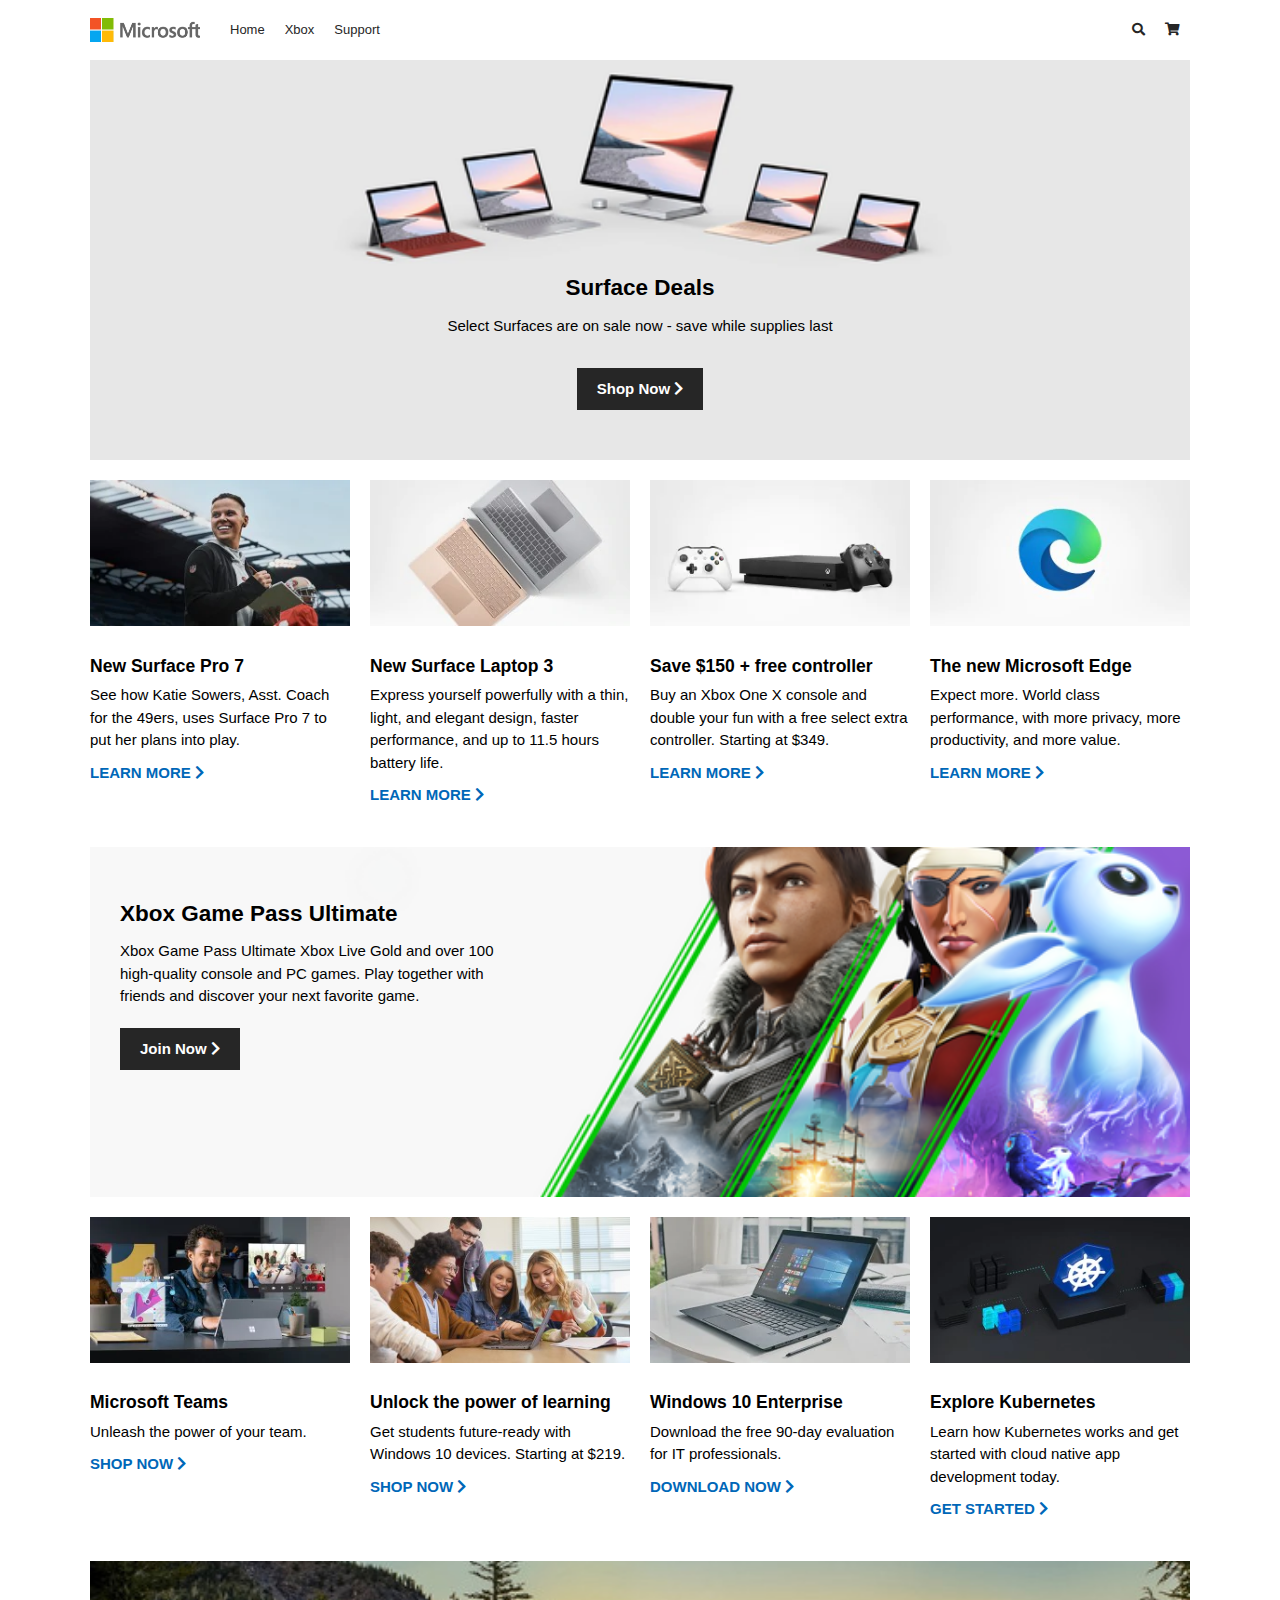
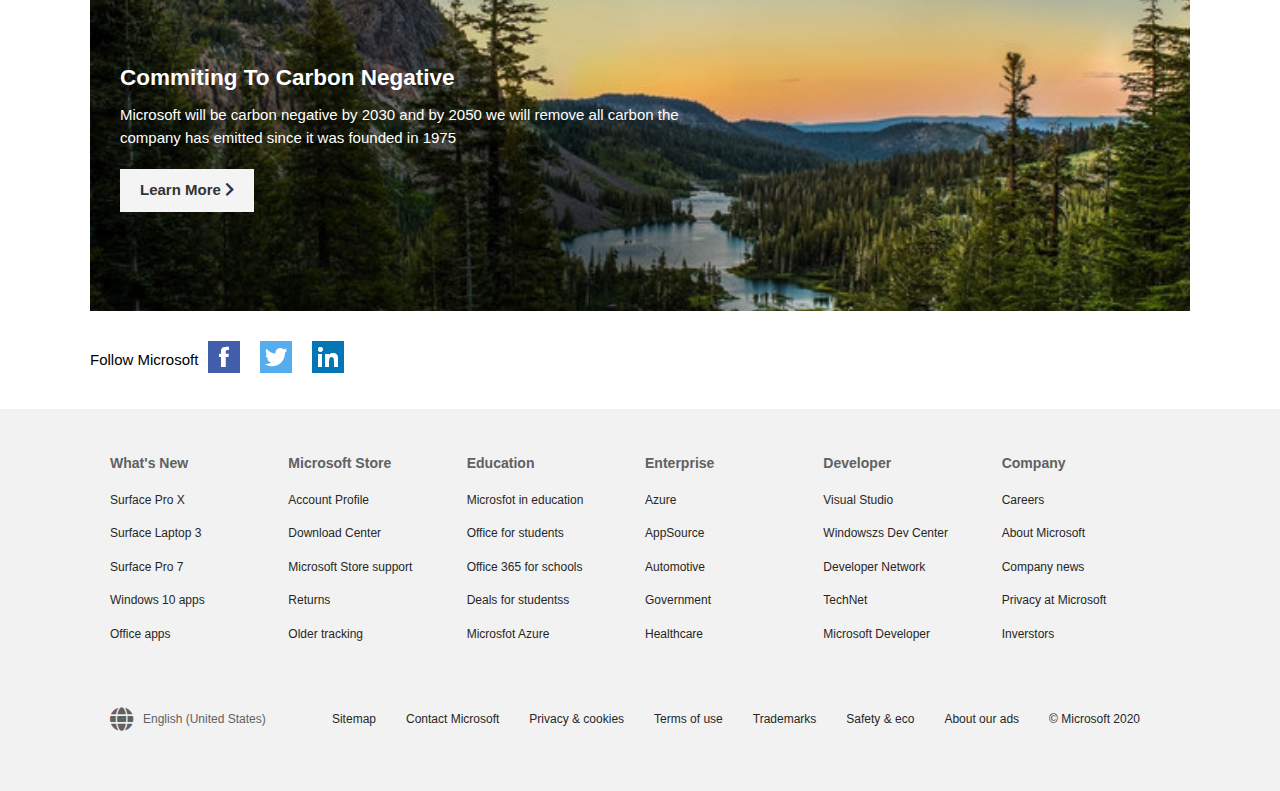
<file: website/index.html>
<!DOCTYPE html>
<html lang="en">
<head>
    <meta charset="UTF-8">
    <meta name="viewport" content="width=device-width, initial-scale=1.0">
    <link rel="stylesheet" href="style.css">
    <link rel="stylesheet" href="fontawesome-free-5.14.0-web/css/all.css">
    <title>Microsoft Homepage</title>
</head>

<body>
    <div class="menu-btn">
        <i class="fas fa-bars fa-2x"></i>
    </div>
    
    <div class="container">
        <!-- Nav -->
        <nav class="main-nav">
            <img src="img/logo.png" alt="Microsoft" class="logo">
    
            <ul class="main-menu">
                <li><a href="./index.html">Home</a></li>
                
                <li><a href="./xbox.html">Xbox</a></li>
                
                <li><a href="./support.html">Support</a></li>
            </ul>
    
            <ul class="right-menu">
                <li>
                    <a href="#">
                    <i class="fas fa-search"></i>
                    </a>
                </li>
                <li>
                    <a href="#">
                    <i class="fas fa-shopping-cart"></i>
                    </a>
                </li>
            </ul>
        </nav>

        <!-- Showcase -->
        <header class="showcase">
            <h2>Surface Deals</h2>
            <p>
            Select Surfaces are on sale now - save while supplies last
            </p>
            <a href="#" class="btn">
                Shop Now <i class="fas fa-chevron-right"></i>
            </a>
        </header>

        <!-- Home cards 1 -->
        <section class="home-cards">
            <div>
                <img src="img/card1.png" alt="">
                <h3>New Surface Pro 7</h3>
                <p>
                    See how Katie Sowers, Asst. Coach for the 49ers, uses Surface Pro 7
                                to put her plans into play.
                </p>
                <a href="#">Learn More <i class="fas fa-chevron-right"></i></a>
            </div>
            <div>
                <img src="img/card2.png" alt="" />
                <h3>New Surface Laptop 3</h3>
                <p>
                    Express yourself powerfully with a thin, light, and elegant design,
                    faster performance, and up to 11.5 hours battery life.
                </p>
                <a href="#">Learn More <i class="fas fa-chevron-right"></i></a>
            </div>
            <div>
                <img src="img/card3.png" alt="" />
                <h3>Save $150 + free controller</h3>
                <p>
                    Buy an Xbox One X console and double your fun with a free select
                    extra controller. Starting at $349.
                </p>
                <a href="#">Learn More <i class="fas fa-chevron-right"></i></a>
            </div>
            <div>
                <img src="img/card4.png" alt="" />
                <h3>The new Microsoft Edge</h3>
                <p>
                    Expect more. World class performance, with more privacy, more
                    productivity, and more value.
                </p>
                <a href="#">Learn More <i class="fas fa-chevron-right"></i></a>
            </div>
        </section>

        <!-- Xbox -->
        <section class="xbox">
            <div class="content">
                <h2>Xbox Game Pass Ultimate</h2>
                <p>Xbox Game Pass Ultimate Xbox Live Gold and over 100 high-quality
                console and PC games. Play together with friends and discover your
                next favorite game.</p>
                <a href="#" class="btn">
                Join Now <i class="fas fa-chevron-right"></i>
                </a>
            </div>
        </section>

        <!-- Home cards 2 -->
        <section class="home-cards">
            <div>
                <img src="img/card5.png" alt="" />
                <h3>Microsoft Teams</h3>
                <p>
                    Unleash the power of your team.
                </p>
                <a href="#">Shop Now <i class="fas fa-chevron-right"></i></a>
            </div>
            <div>
                <img src="img/card6.jpg" alt="" />
                <h3>Unlock the power of learning</h3>
                <p>
                    Get students future-ready with Windows 10 devices. Starting at $219.
                </p>
                <a href="#">Shop Now <i class="fas fa-chevron-right"></i></a>
            </div>
            <div>
                <img src="img/card7.png" alt="" />
                <h3>Windows 10 Enterprise</h3>
                <p>
                    Download the free 90-day evaluation for IT professionals.
                </p>
                <a href="#">Download Now <i class="fas fa-chevron-right"></i></a>
            </div>
            <div>
                <img src="img/card8.png" alt="" />
                <h3>Explore Kubernetes</h3>
                <p>
                    Learn how Kubernetes works and get started with cloud native app
                    development today.
                </p>
                <a href="#">Get Started <i class="fas fa-chevron-right"></i></a>
            </div>
        </section>

        <!-- Carbon -->
        <section class="carbon dark">
             <div class="content">
                <h2>Commiting To Carbon Negative</h2>
                <p>Microsoft will be carbon negative by 2030 and by 2050 we will remove
                all carbon the company has emitted since it was founded in 1975</p>
                <a href="#" class="btn">
                Learn More <i class="fas fa-chevron-right"></i>
                </a>
            </div>
        </section>

        <!-- Follow -->
        <section class="follow">
            <p>Follow Microsoft</p>
            <a href="https://facebook.com">
            <img src="img/social-fb.png" alt="Facebook">
            </a>
            <a href="https://twitter.com">
            <img src="img/social-twitter.png" alt="Twitter">
            </a>
            <a href="https://linkedin.com">
            <img src="img/social-linkedin.png" alt="Linkedin">
            </a>
        </section>

    </div>

    <!-- Links -->
    <section class="links">
        <div class="links-inner">
          <ul>
            <li><h3>What's New</h3></li>
            <li><a href="#">Surface Pro X</a></li>
            <li><a href="#">Surface Laptop 3</a></li>
            <li><a href="#">Surface Pro 7</a></li>
            <li><a href="#">Windows 10 apps</a></li>
            <li><a href="#">Office apps</a></li>
          </ul>
          <ul>
            <li><h3>Microsoft Store</h3></li>
            <li><a href="#">Account Profile</a></li>
            <li><a href="#">Download Center</a></li>
            <li><a href="#">Microsoft Store support</a></li>
            <li><a href="#">Returns</a></li>
            <li><a href="#">Older tracking</a></li>
          </ul>
          <ul>
            <li><h3>Education</h3></li>
            <li><a href="#">Microsfot in education</a></li>
            <li><a href="#">Office for students</a></li>
            <li><a href="#">Office 365 for schools</a></li>
            <li><a href="#">Deals for studentss</a></li>
            <li><a href="#">Microsfot Azure</a></li>
          </ul>
          <ul>
            <li><h3>Enterprise</h3></li>
            <li><a href="#">Azure</a></li>
            <li><a href="#">AppSource</a></li>
            <li><a href="#">Automotive</a></li>
            <li><a href="#">Government</a></li>
            <li><a href="#">Healthcare</a></li>
          </ul>
          <ul>
            <li><h3>Developer</h3></li>
            <li><a href="#">Visual Studio</a></li>
            <li><a href="#">Windowszs Dev Center</a></li>
            <li><a href="#">Developer Network</a></li>
            <li><a href="#">TechNet</a></li>
            <li><a href="#">Microsoft Developer</a></li>
          </ul>
          <ul>
            <li><h3>Company</h3></li>
            <li><a href="#">Careers</a></li>
            <li><a href="#">About Microsoft</a></li>
            <li><a href="#">Company news</a></li>
            <li><a href="#">Privacy at Microsoft</a></li>
            <li><a href="#">Inverstors</a></li>
          </ul>
        </div>
      </section>

      <!-- Footer -->
      <footer class="footer">
        <div class="footer-inner">
          <div><i class="fas fa-globe fa-2x"></i> English (United States)</div>
          <ul>
            <li><a href="#">Sitemap</a></li>
					<li><a href="#">Contact Microsoft</a></li>
					<li><a href="#">Privacy & cookies</a></li>
					<li><a href="#">Terms of use</a></li>
					<li><a href="#">Trademarks</a></li>
					<li><a href="#">Safety & eco</a></li>
					<li><a href="#">About our ads</a></li>
					<li><a href="#">&copy; Microsoft 2020</a></li>
          </ul>
        </div>
      </footer>

      <script src="./script.js"></script>
    
</body>
</html>
</file>
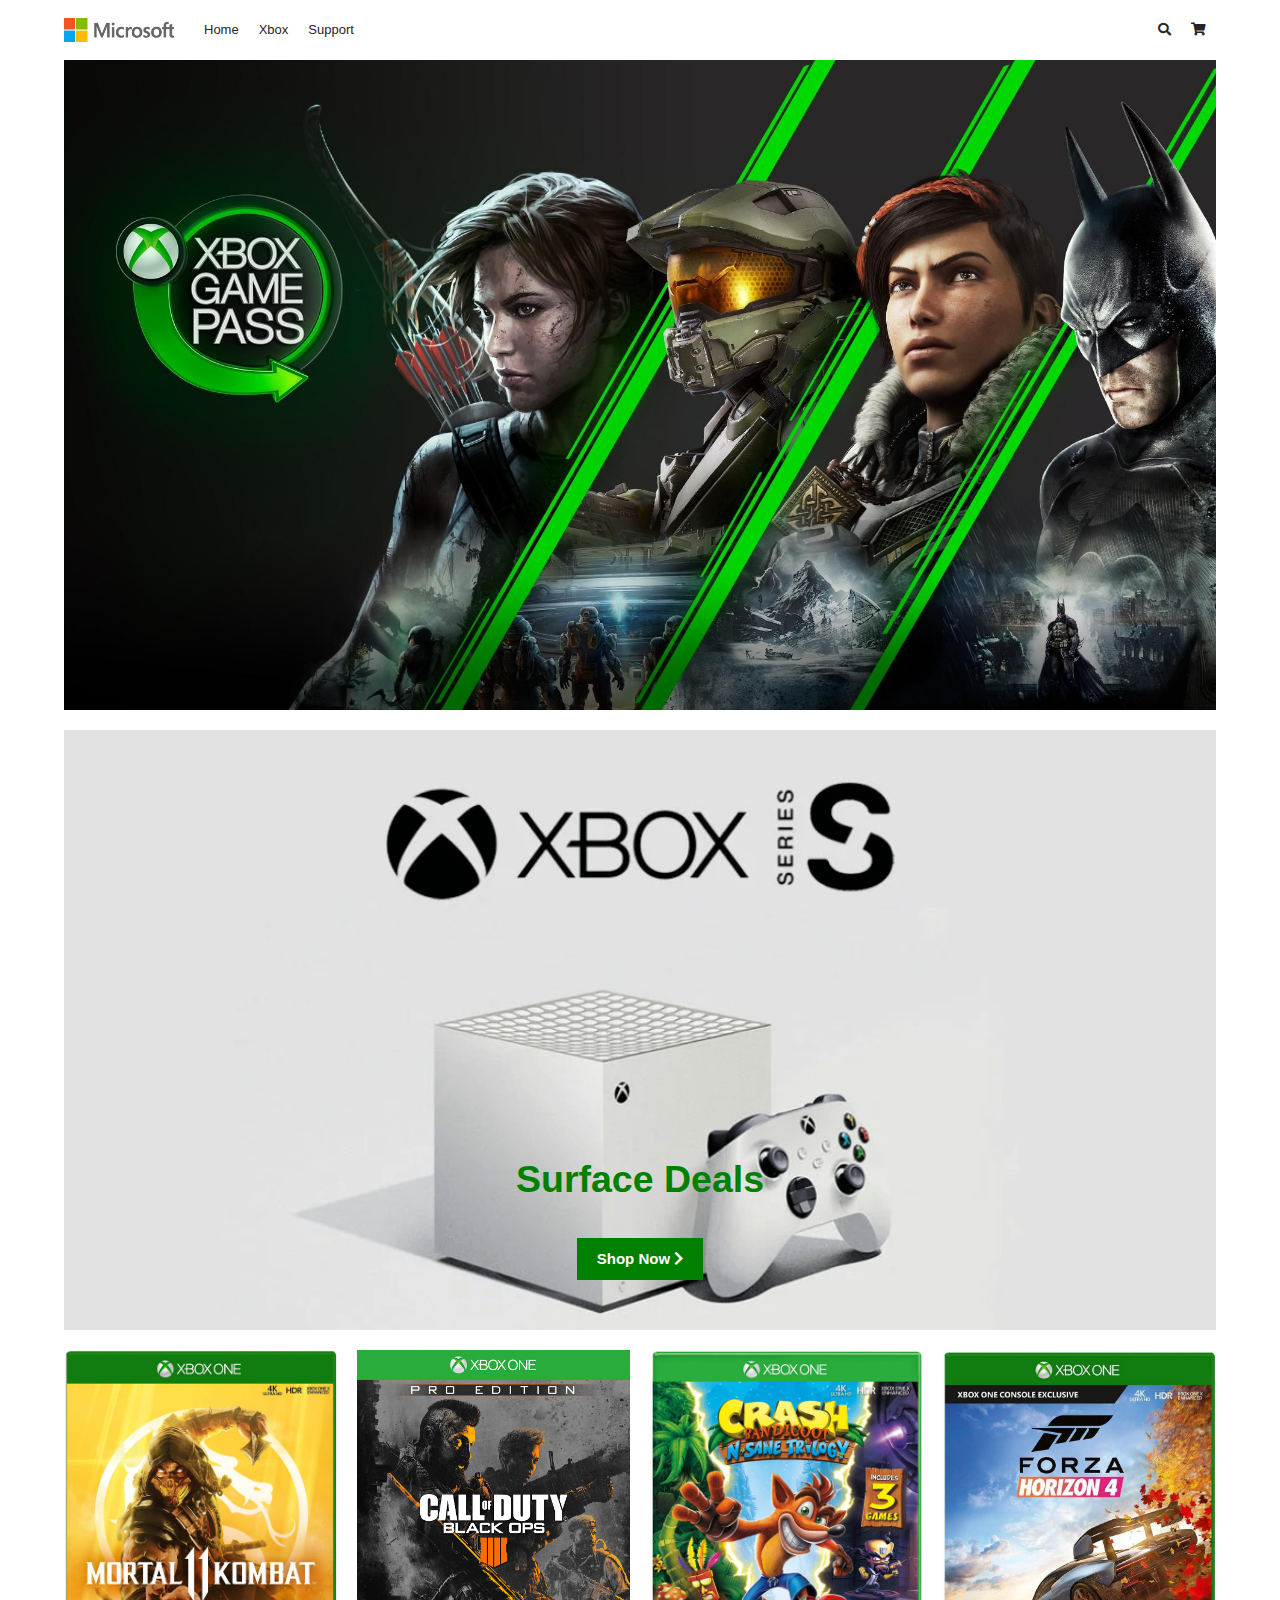
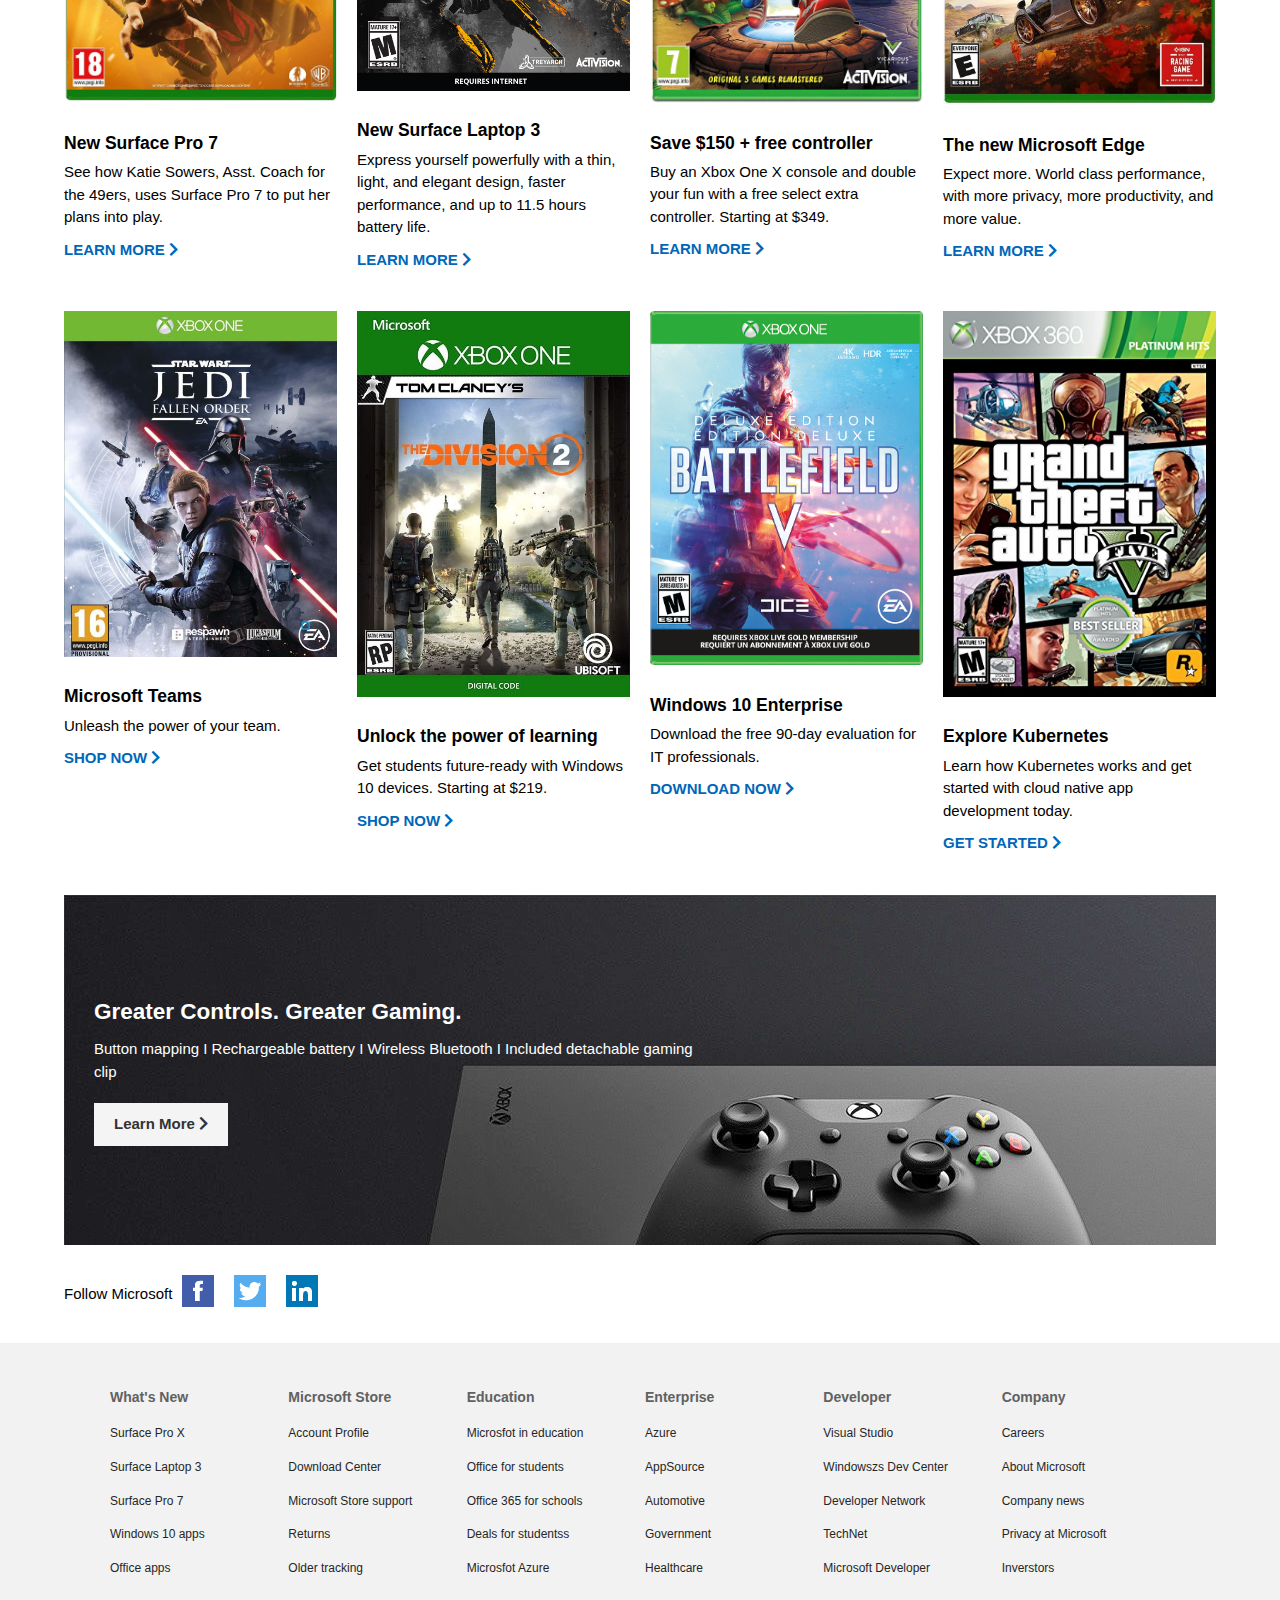
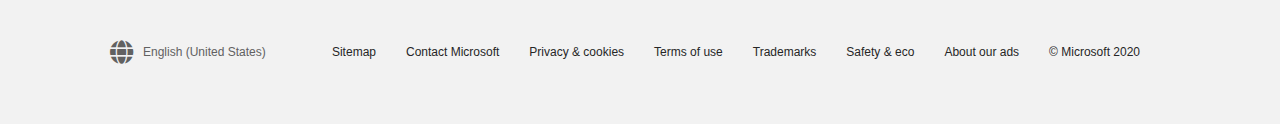
<file: website/xbox.html>
<!DOCTYPE html>
<html lang="en">
<head>
    <meta charset="UTF-8">
    <meta name="viewport" content="width=device-width, initial-scale=1.0">
    <link rel="stylesheet" href="style.css">
    <link rel="stylesheet" href="xbox.css">
    <link rel="stylesheet" href="fontawesome-free-5.14.0-web/css/all.css">
    <title>Microsoft Homepage</title>
</head>

<body>
    <div class="menu-btn">
        <i class="fas fa-bars fa-2x"></i>
    </div>
    
    <div class="container">
        <!-- Nav -->
        <nav class="main-nav">
            <img src="img/logo.png" alt="Microsoft" class="logo">
    
            <ul class="main-menu">
                <li><a href="./index.html">Home</a></li>
                
                <li><a href="./xbox.html">Xbox</a></li>
                
                <li><a href="./support.html">Support</a></li>
            </ul>
    
            <ul class="right-menu">
                <li>
                    <a href="#">
                    <i class="fas fa-search"></i>
                    </a>
                </li>
                <li>
                    <a href="#">
                    <i class="fas fa-shopping-cart"></i>
                    </a>
                </li>
            </ul>
        </nav>

        <!-- Xbox -->
        <section class="xbox">
            <div class="content">
                
                
            </div>
        </section>

        <!-- Showcase -->
        <header class="showcase">
            <h2>Surface Deals</h2>
            
            <a href="#" class="btn">
                Shop Now <i class="fas fa-chevron-right"></i>
            </a>
        </header>

        <!-- Home cards 1 -->
        <section class="home-cards">
            <div>
                <img src="img/card11.jpg" alt="">
                <h3>New Surface Pro 7</h3>
                <p>
                    See how Katie Sowers, Asst. Coach for the 49ers, uses Surface Pro 7
                                to put her plans into play.
                </p>
                <a href="#">Learn More <i class="fas fa-chevron-right"></i></a>
            </div>
            <div>
                <img src="img/card12.jpg" alt="" />
                <h3>New Surface Laptop 3</h3>
                <p>
                    Express yourself powerfully with a thin, light, and elegant design,
                    faster performance, and up to 11.5 hours battery life.
                </p>
                <a href="#">Learn More <i class="fas fa-chevron-right"></i></a>
            </div>
            <div>
                <img src="img/card13.jpg" alt="" />
                <h3>Save $150 + free controller</h3>
                <p>
                    Buy an Xbox One X console and double your fun with a free select
                    extra controller. Starting at $349.
                </p>
                <a href="#">Learn More <i class="fas fa-chevron-right"></i></a>
            </div>
            <div>
                <img src="img/card14.jpg" alt="" />
                <h3>The new Microsoft Edge</h3>
                <p>
                    Expect more. World class performance, with more privacy, more
                    productivity, and more value.
                </p>
                <a href="#">Learn More <i class="fas fa-chevron-right"></i></a>
            </div>
        </section>

        

        <!-- Home cards 2 -->
        <section class="home-cards">
            <div>
                <img src="img/card15.jpg" alt="" />
                <h3>Microsoft Teams</h3>
                <p>
                    Unleash the power of your team.
                </p>
                <a href="#">Shop Now <i class="fas fa-chevron-right"></i></a>
            </div>
            <div>
                <img src="img/card16.jpg" alt="" />
                <h3>Unlock the power of learning</h3>
                <p>
                    Get students future-ready with Windows 10 devices. Starting at $219.
                </p>
                <a href="#">Shop Now <i class="fas fa-chevron-right"></i></a>
            </div>
            <div>
                <img src="img/card17.jpg" alt="" />
                <h3>Windows 10 Enterprise</h3>
                <p>
                    Download the free 90-day evaluation for IT professionals.
                </p>
                <a href="#">Download Now <i class="fas fa-chevron-right"></i></a>
            </div>
            <div>
                <img src="img/card18.jpg" alt="" />
                <h3>Explore Kubernetes</h3>
                <p>
                    Learn how Kubernetes works and get started with cloud native app
                    development today.
                </p>
                <a href="#">Get Started <i class="fas fa-chevron-right"></i></a>
            </div>
        </section>

        <!-- Carbon -->
        <section class="carbon dark">
             <div class="content">
                <h2>Greater Controls. Greater Gaming.</h2>
                <p>Button mapping I Rechargeable battery I Wireless Bluetooth I Included detachable gaming clip</p>
                <a href="#" class="btn">
                Learn More <i class="fas fa-chevron-right"></i>
                </a>
            </div>
        </section>

        <!-- Follow -->
        <section class="follow">
            <p>Follow Microsoft</p>
            <a href="https://facebook.com">
            <img src="img/social-fb.png" alt="Facebook">
            </a>
            <a href="https://twitter.com">
            <img src="img/social-twitter.png" alt="Twitter">
            </a>
            <a href="https://linkedin.com">
            <img src="img/social-linkedin.png" alt="Linkedin">
            </a>
        </section>

    </div>

    <!-- Links -->
    <section class="links">
        <div class="links-inner">
          <ul>
            <li><h3>What's New</h3></li>
            <li><a href="#">Surface Pro X</a></li>
            <li><a href="#">Surface Laptop 3</a></li>
            <li><a href="#">Surface Pro 7</a></li>
            <li><a href="#">Windows 10 apps</a></li>
            <li><a href="#">Office apps</a></li>
          </ul>
          <ul>
            <li><h3>Microsoft Store</h3></li>
            <li><a href="#">Account Profile</a></li>
            <li><a href="#">Download Center</a></li>
            <li><a href="#">Microsoft Store support</a></li>
            <li><a href="#">Returns</a></li>
            <li><a href="#">Older tracking</a></li>
          </ul>
          <ul>
            <li><h3>Education</h3></li>
            <li><a href="#">Microsfot in education</a></li>
            <li><a href="#">Office for students</a></li>
            <li><a href="#">Office 365 for schools</a></li>
            <li><a href="#">Deals for studentss</a></li>
            <li><a href="#">Microsfot Azure</a></li>
          </ul>
          <ul>
            <li><h3>Enterprise</h3></li>
            <li><a href="#">Azure</a></li>
            <li><a href="#">AppSource</a></li>
            <li><a href="#">Automotive</a></li>
            <li><a href="#">Government</a></li>
            <li><a href="#">Healthcare</a></li>
          </ul>
          <ul>
            <li><h3>Developer</h3></li>
            <li><a href="#">Visual Studio</a></li>
            <li><a href="#">Windowszs Dev Center</a></li>
            <li><a href="#">Developer Network</a></li>
            <li><a href="#">TechNet</a></li>
            <li><a href="#">Microsoft Developer</a></li>
          </ul>
          <ul>
            <li><h3>Company</h3></li>
            <li><a href="#">Careers</a></li>
            <li><a href="#">About Microsoft</a></li>
            <li><a href="#">Company news</a></li>
            <li><a href="#">Privacy at Microsoft</a></li>
            <li><a href="#">Inverstors</a></li>
          </ul>
        </div>
      </section>

      <!-- Footer -->
      <footer class="footer">
        <div class="footer-inner">
          <div><i class="fas fa-globe fa-2x"></i> English (United States)</div>
          <ul>
            <li><a href="#">Sitemap</a></li>
					<li><a href="#">Contact Microsoft</a></li>
					<li><a href="#">Privacy & cookies</a></li>
					<li><a href="#">Terms of use</a></li>
					<li><a href="#">Trademarks</a></li>
					<li><a href="#">Safety & eco</a></li>
					<li><a href="#">About our ads</a></li>
					<li><a href="#">&copy; Microsoft 2020</a></li>
          </ul>
        </div>
      </footer>

      <script src="./script.js"></script>
    
</body>
</html>
</file>
<file: website/style.css>
* {
    box-sizing: border-box;
    margin: 0;
    padding: 0;
}
  
body {
    font-family: 'Segoe UI', Tahoma, Geneva, Verdana, sans-serif;
    background: #fff;
    color: #000;
    font-size: 15px;
    line-height: 1.5;
}
  
a {
    color: #262626;
    text-decoration: none;
}
  
ul {
    list-style: none;
}
  
.container {
    width: 90%;
    max-width: 1100px;
    margin: auto;
}
  
/* Nav */
.main-nav {
    display: flex;
    align-items: center;
    justify-content: space-between;
    height: 60px;
    padding: 20px 0;
    font-size: 13px;
}
  
.main-nav .logo {
    width: 110px;
}
  
.main-nav ul {
    display: flex;
}
  
.main-nav ul li {
    padding: 0 10px;
}
  
.main-nav ul li a {
    padding-bottom: 2px;
}
  
.main-nav ul li a:hover {
    border-bottom: 2px solid #262626;
}
  
.main-nav ul.main-menu {
    flex: 1;
    margin-left: 20px;
}
  
.menu-btn {
    cursor: pointer;
    position: absolute;
    top: 20px;
    right: 30px;
    z-index: 2;
    display: none;
}
  
.btn {
    cursor: pointer;
    display: inline-block;
    border: 0;
    font-weight: bold;
    padding: 10px 20px;
    background: #262626;
    color: #fff;
    font-size: 15px;;
}
  
.btn:hover {
    opacity: 0.9;
}
  
.dark {
    color: #fff;
}
  
.dark .btn {
    background: #f4f4f4;
    color: #333;
}

  /* Showcase */
.showcase {
    width: 100%;
    height: 400px;
    background: url('img/slide1.png') no-repeat center center/cover;
    display: flex;
    flex-direction: column;
    align-items: center;
    text-align: center;
    justify-content: flex-end;
    padding-bottom: 50px;
    margin-bottom: 20px;
}
  
.showcase h2, .showcase p {
    margin-bottom: 10px;
}
  
.showcase .btn {
    margin-top: 20px;
}

  /* Home cards */
.home-cards {
    display: grid;
    grid-template-columns: repeat(4, 1fr);
    grid-gap: 20px;
    margin-bottom: 40px;
}
  
.home-cards img {
    width: 100%;
    margin-bottom: 20px;
}
  
.home-cards h3 {
    margin-bottom: 5px;
}
  
.home-cards a {
    display: inline-block;
    padding-top: 10px;
    color: #0067b8;
    text-transform: uppercase;
    font-weight: bold;
}
  
.home-cards a:hover i {
    margin-left: 10px;
}

/* Xbox */
.xbox {
    width: 100%;
    height: 350px;
    background: url('img/xbox.png') no-repeat center center/cover;
    margin-bottom: 20px;
}
  
.xbox .content {
    width: 40%;
    padding: 50px 0 0 30px;
}
  
.xbox p, .carbon p {
    margin: 10px 0 20px;
}

/* Carbon */
.carbon {
    width: 100%;
    height: 350px;
    background: url('img/carbon.jpg') no-repeat center center/cover;
}
  
.carbon .content {
    width: 55%;
    padding: 100px 0 0 30px;
}

/* Follow */
.follow {
    display: flex;
    align-items: center;
    justify-content: flex-start;
    margin: 30px 0 30px;
}
  
.follow * {
    margin-right: 10px;
}

/* Links */
.links {
    background: #f2f2f2;
    color: #616161;
    font-size: 12px;
    padding: 35px 0;
  }
  
  .links-inner {
    max-width: 1100px;
    margin: 0 auto;
    padding: 0 20px;
    display: grid;
    grid-template-columns: repeat(6, 1fr);
    grid-gap: 10px;
    align-items: flex-start;
    justify-content: center;
  }
  
  .links li {
    line-height: 2.8;
  }
  
  /* Footer */
  .footer {
    background: #f2f2f2;
    color: #616161;
    font-size: 12px;
    padding: 20px 0;
  }
  
  .footer-inner {
    max-width: 1100px;
    margin: 0 auto;
    padding: 0 20px 0 20px;
    display: flex;
    align-items: center;
    justify-content: space-between;
  }
  
  .footer div {
    margin-bottom: 20px;
    display: flex;
    align-items: center;
  }
  
  .footer div i {
    margin-right: 10px;
  }
  
  .footer ul {
    display: flex;
    flex-wrap: wrap;
  }
  
  .footer li {
    margin-right: 30px;
    margin-bottom: 20px;
  }


@media(max-width: 700px) {
    .menu-btn {
      display: block;
    }
  
    .menu-btn:hover {
      opacity: 0.5;
    }
  
    .main-nav ul.right-menu {
      margin-right: 50px;
    }
  
    .main-nav ul.main-menu {
      display: block;
      position: absolute;
      top:0;
      left: 0;
      background: #f2f2f2;
      width: 50%;
      height: 100%;
      border-right: #ccc 1px solid;
      opacity: 0.9;
      padding: 30px;
      transform: translateX(-500px);
      transition: transform 0.5s ease-in-out;
    }
  
    .main-nav ul.main-menu li {
      padding: 10px;
      border-bottom: #ccc solid 1px;
      font-size: 14px;
    }
  
    .main-nav ul.main-menu li:last-child {
      border-bottom: 0;
    }
  
    .main-nav ul.main-menu.show {
      transform: translateX(-20px);
    }
  
    .home-cards {
      grid-template-columns: repeat(2, 1fr);
    }
  
    .xbox .content p {
      display: none;
    }
  
    .xbox .content h2 {
      margin-bottom: 20px;
    }
  
    .carbon .content {
      width: 85%;
    }
  
    .links .links-inner {
      grid-template-columns: repeat(2, 1fr);
    }
}
  
@media(max-width: 500px) {
    .home-cards {
      grid-template-columns: 1fr;
    }
  
    .links .links-inner {
      grid-template-columns: 1fr;
    }
  
    .links .links-inner ul {
      margin-bottom: 20px;
    }
}
</file>
<file: website/xbox.css>
.container {
    width: 90%;
    max-width: 1500px;
    margin: auto;
}

/* Xbox */
.xbox {
    width: 100%;
    height: 650px;
    background: url('img/xbox-game.jpg') no-repeat center center/cover;
    margin-bottom: 20px;
}
  
.showcase {
    width: 100%;
    height: 600px;
    background: url('img/Xbox-show.png') no-repeat center center/cover;
    display: flex;
    flex-direction: column;
    align-items: center;
    text-align: center;
    justify-content: flex-end;
    padding-bottom: 50px;
    margin-bottom: 20px;
    color: green;
    font-size: 25px;
}
.showcase .btn {
    margin-top: 20px;
    background-color: green;
}

/* Carbon */
.carbon {
    width: 100%;
    height: 350px;
    background: url('img/Xbox-decive.jpg');
}
  
.carbon .content {
    width: 55%;
    padding: 100px 0 0 30px;
}
</file>
